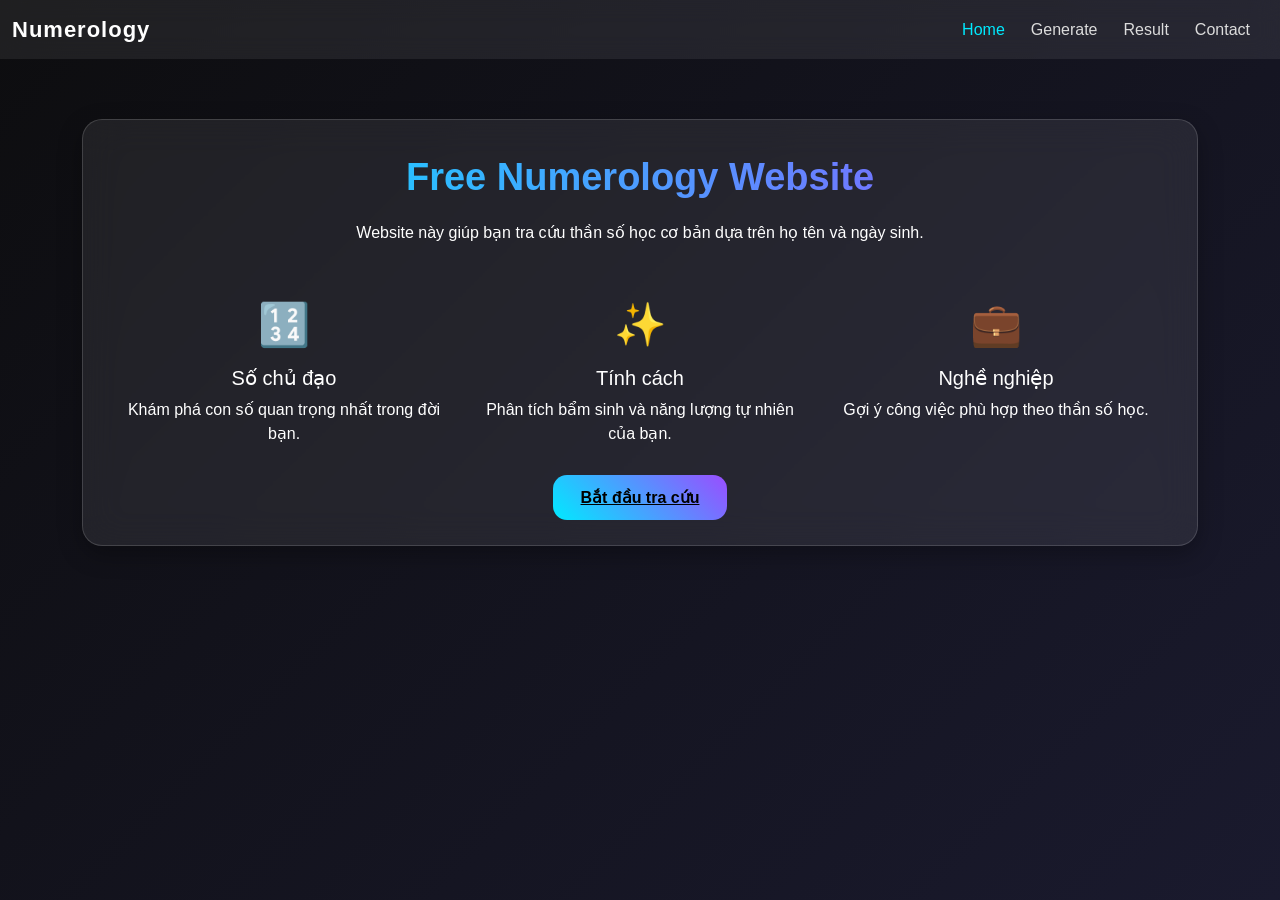
<file: index.html>
<!DOCTYPE html>
<html>
<head>
<title>Numerology Home</title>

<link href="https://cdn.jsdelivr.net/npm/bootstrap@5.3.8/dist/css/bootstrap.min.css" rel="stylesheet">

<style>
    body {
        background: linear-gradient(135deg, #0d0d0f, #1a1a2e);
        color: #fff;
        min-height: 100vh;
        font-family: 'Poppins', sans-serif;
    }

    /* Navbar */
    .navbar {
        background: rgba(255, 255, 255, 0.08);
        backdrop-filter: blur(12px);
    }

    .navbar-brand {
        color: #fff;
        font-weight: 600;
        font-size: 22px;
        letter-spacing: 1px;
    }

    .nav-link {
        color: #dcdcdc !important;
        margin-right: 10px;
    }

    .nav-link.active,
    .nav-link:hover {
        color: #00eaff !important;
    }

    /* Main Box */
    .content-box {
        background: rgba(255, 255, 255, 0.08);
        border: 1px solid rgba(255,255,255,0.15);
        backdrop-filter: blur(18px);
        padding: 35px;
        border-radius: 20px;
        margin-top: 60px;
        box-shadow: 0 8px 25px rgba(0,0,0,0.3);
        animation: fadeIn 0.8s ease;
    }

    /* Animation */
    @keyframes fadeIn {
        from { opacity: 0; transform: translateY(10px); }
        to { opacity: 1; transform: translateY(0); }
    }

    /* Title */
    h1 {
        background: linear-gradient(90deg, #00eaff, #9a4dff);
        -webkit-background-clip: text;
        -webkit-text-fill-color: transparent;
        font-weight: 700;
        font-size: 38px;
        margin-bottom: 20px;
    }

    .feature-icon {
        font-size: 42px;
        margin-bottom: 10px;
    }

    /* Button */
    .btn-custom {
        background: linear-gradient(45deg, #00eaff, #9a4dff);
        border: none;
        padding: 14px 28px;
        font-weight: 600;
        border-radius: 14px;
        color: #000;
        transition: 0.2s;
    }

    .btn-custom:hover {
        opacity: 0.85;
        transform: scale(1.02);
    }
</style>
</head>

<body>

<!-- NAVBAR -->
<nav class="navbar navbar-expand-lg">
<div class="container-fluid">

    <a class="navbar-brand" href="index.html">Numerology</a>

    <ul class="navbar-nav ms-auto">
        <li class="nav-item"><a class="nav-link active" href="index.html">Home</a></li>
        <li class="nav-item"><a class="nav-link" href="generate.html">Generate</a></li>
        <li class="nav-item"><a class="nav-link" href="result.html">Result</a></li>
        <li class="nav-item"><a class="nav-link" href="contact.html">Contact</a></li>
    </ul>

</div>
</nav>

<!-- MAIN CONTENT -->
<div class="container">
    <div class="content-box text-center">

        <h1>Free Numerology Website</h1>
        <p class="mt-2">
            Website này giúp bạn tra cứu thần số học cơ bản dựa trên họ tên và ngày sinh.
        </p>

        <div class="row text-center mt-5">

            <div class="col-md-4">
                <div class="feature-icon">🔢</div>
                <h5>Số chủ đạo</h5>
                <p>Khám phá con số quan trọng nhất trong đời bạn.</p>
            </div>

            <div class="col-md-4">
                <div class="feature-icon">✨</div>
                <h5>Tính cách</h5>
                <p>Phân tích bẩm sinh và năng lượng tự nhiên của bạn.</p>
            </div>

            <div class="col-md-4">
                <div class="feature-icon">💼</div>
                <h5>Nghề nghiệp</h5>
                <p>Gợi ý công việc phù hợp theo thần số học.</p>
            </div>

        </div>

        <div class="mt-4">
            <a href="generate.html" class="btn-custom">Bắt đầu tra cứu</a>
        </div>

    </div>
</div>

<script src="https://cdn.jsdelivr.net/npm/bootstrap@5.3.8/dist/js/bootstrap.bundle.min.js"></script>

</body>
</html>
</file>
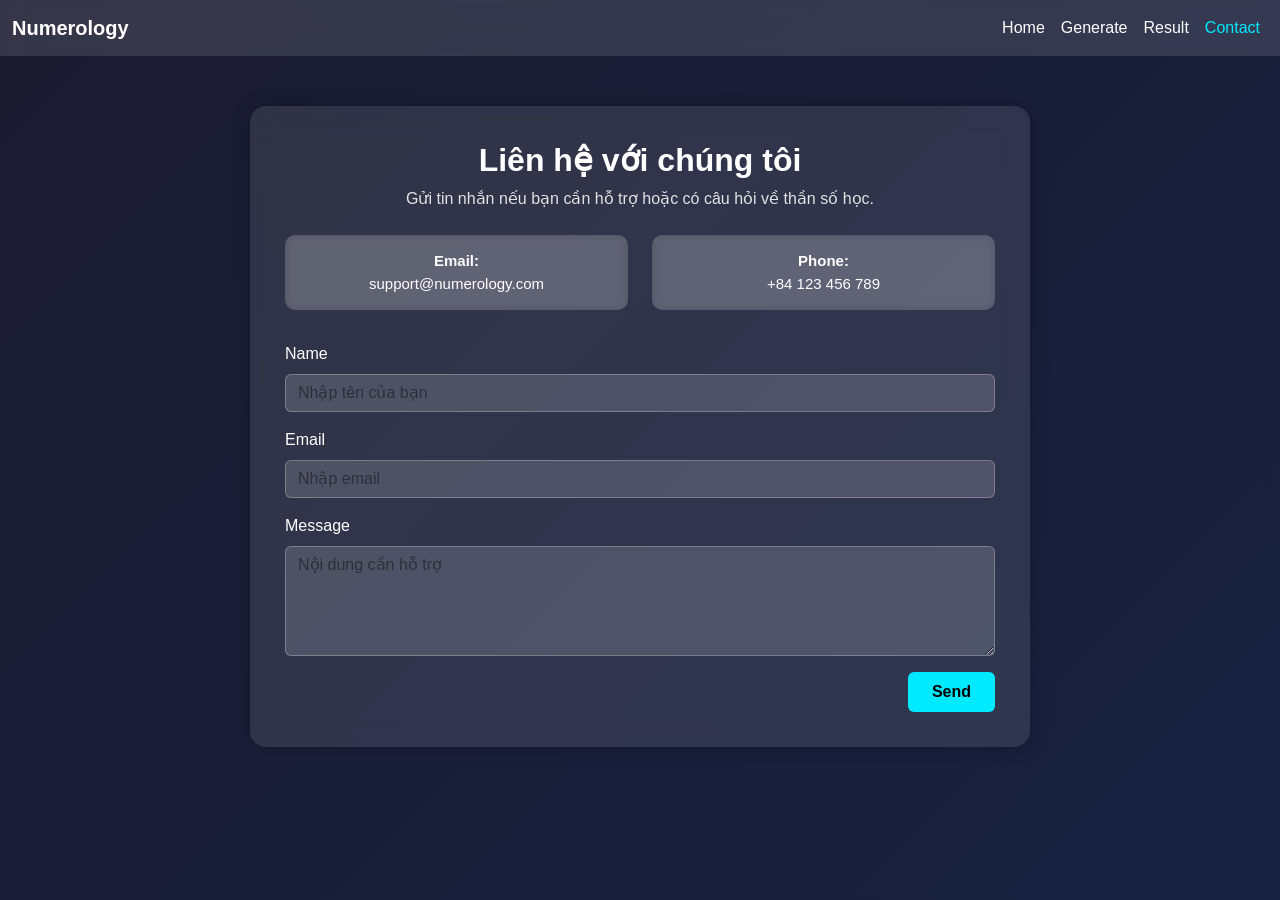
<file: contact.html>
<!DOCTYPE html>
<html>
<head>

<title>Contact</title>

<link href="https://cdn.jsdelivr.net/npm/bootstrap@5.3.8/dist/css/bootstrap.min.css" rel="stylesheet">

<style>
    body {
        background: linear-gradient(135deg, #1b1b2f, #162447, #0f3460);
        background-size: 300% 300%;
        animation: gradientMove 12s ease infinite;
        font-family: "Poppins", Arial, sans-serif;
        color: #fff;
        margin: 0;
        padding: 0;
    }

    @keyframes gradientMove {
        0% { background-position: 0% 50%; }
        50% { background-position: 100% 50%; }
        100% { background-position: 0% 50%; }
    }

    .content-box {
        background: rgba(255, 255, 255, 0.10);
        padding: 35px;
        border-radius: 16px;
        margin-top: 50px;
        max-width: 780px;
        width: 100%;
        box-shadow: 0 0 18px rgba(0,0,0,0.25);
        backdrop-filter: blur(12px);
        animation: fadeIn 0.8s ease;
    }

    @keyframes fadeIn {
        from { opacity: 0; transform: translateY(10px); }
        to   { opacity: 1; transform: translateY(0); }
    }

    .info-box {
        background: rgba(255, 255, 255, 0.15);
        padding: 15px;
        border-radius: 10px;
        color: #fff;
        font-size: 15px;
        backdrop-filter: blur(5px);
    }

    .navbar {
        background: rgba(255, 255, 255, 0.12) !important;
        backdrop-filter: blur(10px);
    }

    .nav-link {
        color: #fff !important;
        font-weight: 500;
    }

    .nav-link.active, 
    .nav-link:hover {
        color: #00eaff !important;
    }

    input, textarea {
        background: rgba(255, 255, 255, 0.15) !important;
        border: 1px solid rgba(255,255,255,0.25) !important;
        color: #fff !important;
    }

    input::placeholder, textarea::placeholder {
        color: #ccc;
    }

    .btn-primary {
        background: #00eaff;
        border: none;
        color: #000;
        font-weight: 600;
    }

    .btn-primary:hover {
        opacity: 0.85;
    }

</style>

</head>

<body>

<nav class="navbar navbar-expand-lg navbar-light">
<div class="container-fluid">
    <a class="navbar-brand text-white fw-bold" href="index.html">Numerology</a>

    <ul class="navbar-nav ms-auto">
        <li class="nav-item"><a class="nav-link" href="index.html">Home</a></li>
        <li class="nav-item"><a class="nav-link" href="generate.html">Generate</a></li>
        <li class="nav-item"><a class="nav-link" href="result.html">Result</a></li>
        <li class="nav-item"><a class="nav-link active" href="contact.html">Contact</a></li>
    </ul>
</div>
</nav>

<div class="container d-flex justify-content-center">
    <div class="content-box">

        <div class="text-center mb-4">
            <h2 class="fw-bold">Liên hệ với chúng tôi</h2>
            <p style="color:#e3e3e3">Gửi tin nhắn nếu bạn cần hỗ trợ hoặc có câu hỏi về thần số học.</p>
        </div>

        <div class="row mb-4 text-center">
            <div class="col-md-6 mb-2">
                <div class="info-box">
                    <strong>Email:</strong><br>
                    support@numerology.com
                </div>
            </div>

            <div class="col-md-6 mb-2">
                <div class="info-box">
                    <strong>Phone:</strong><br>
                    +84 123 456 789
                </div>
            </div>
        </div>

        <!-- FORM -->
        <form action="https://formspree.io/f/mojkkawv" method="POST">

            <div class="mb-3">
                <label class="form-label text-white">Name</label>
                <input type="text" name="name" class="form-control" placeholder="Nhập tên của bạn" required>
            </div>

            <div class="mb-3">
                <label class="form-label text-white">Email</label>
                <input type="email" name="email" class="form-control" placeholder="Nhập email" required>
            </div>

            <div class="mb-3">
                <label class="form-label text-white">Message</label>
                <textarea name="message" class="form-control" rows="4" placeholder="Nội dung cần hỗ trợ" required></textarea>
            </div>

            <div class="text-end">
                <button class="btn btn-primary px-4 py-2">Send</button>
            </div>

        </form>

    </div>
</div>

<script src="https://cdn.jsdelivr.net/npm/bootstrap@5.3.8/dist/js/bootstrap.bundle.min.js"></script>

</body>
</html>
</file>
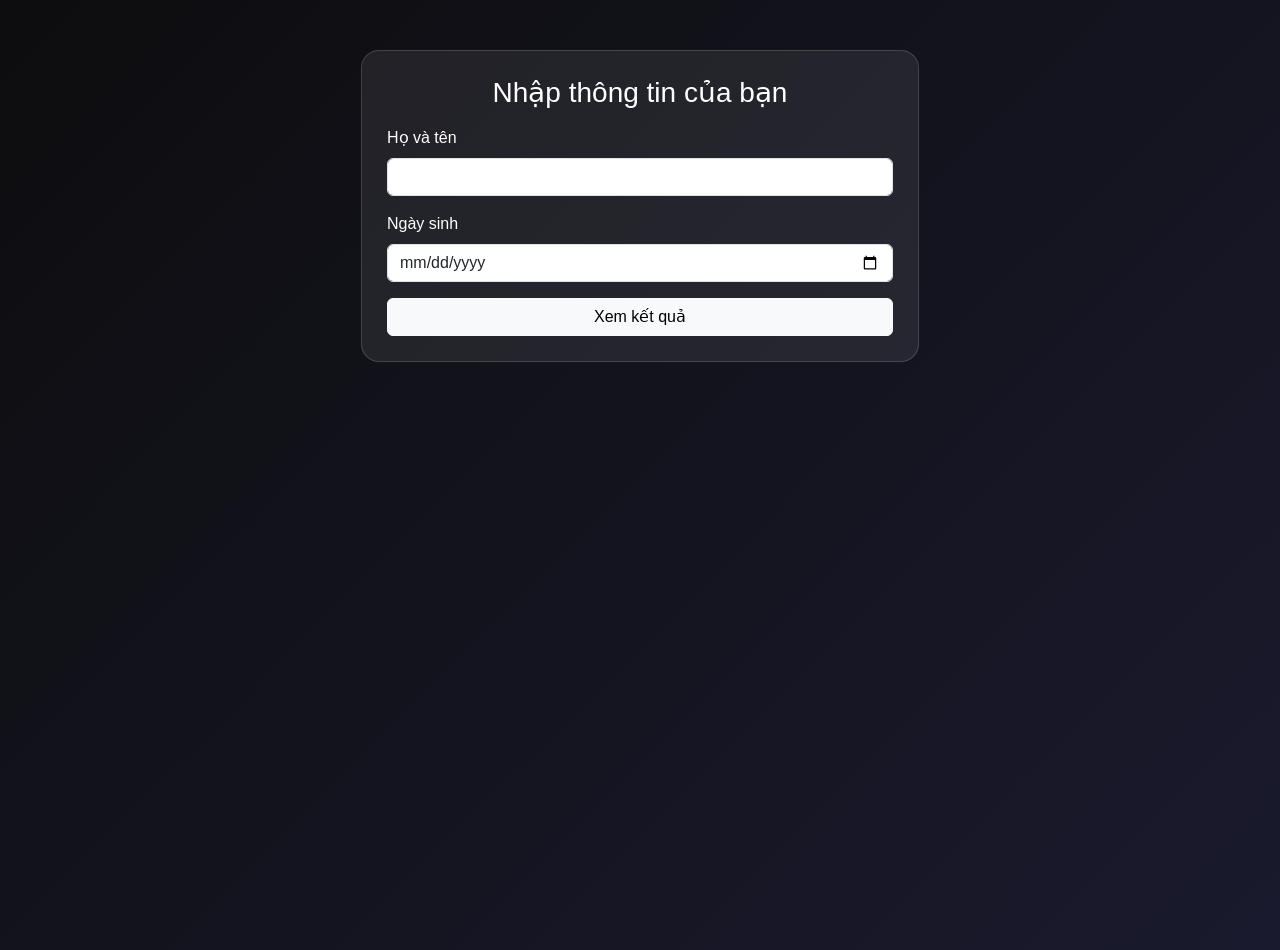
<file: generate.html>
<!DOCTYPE html>
<html>
<head>
<title>Numerology Generate</title>

<link href="https://cdn.jsdelivr.net/npm/bootstrap@5.3.8/dist/css/bootstrap.min.css" rel="stylesheet">

<style>
    body {
        background: linear-gradient(135deg, #0d0d0f, #1a1a2e);
        color: #fff;
        min-height: 100vh;
        font-family: 'Poppins', sans-serif;
    }
    .glass-card {
        background: rgba(255,255,255,0.08);
        border: 1px solid rgba(255,255,255,0.15);
        padding: 25px;
        border-radius: 18px;
        margin-top: 50px;
    }
</style>
</head>

<body>

<div class="container">
    <div class="glass-card mx-auto col-md-6">
        <h3 class="text-center mb-3">Nhập thông tin của bạn</h3>

        <form id="numerologyForm">
            <div class="mb-3">
                <label class="form-label">Họ và tên</label>
                <input type="text" id="name" class="form-control" />
            </div>

            <div class="mb-3">
                <label class="form-label">Ngày sinh</label>
                <input type="date" id="birthdate" class="form-control" />
            </div>

            <button class="btn btn-light w-100">Xem kết quả</button>
        </form>
    </div>
</div>

<script src="script.js"></script>
</body>
</html>
</file>
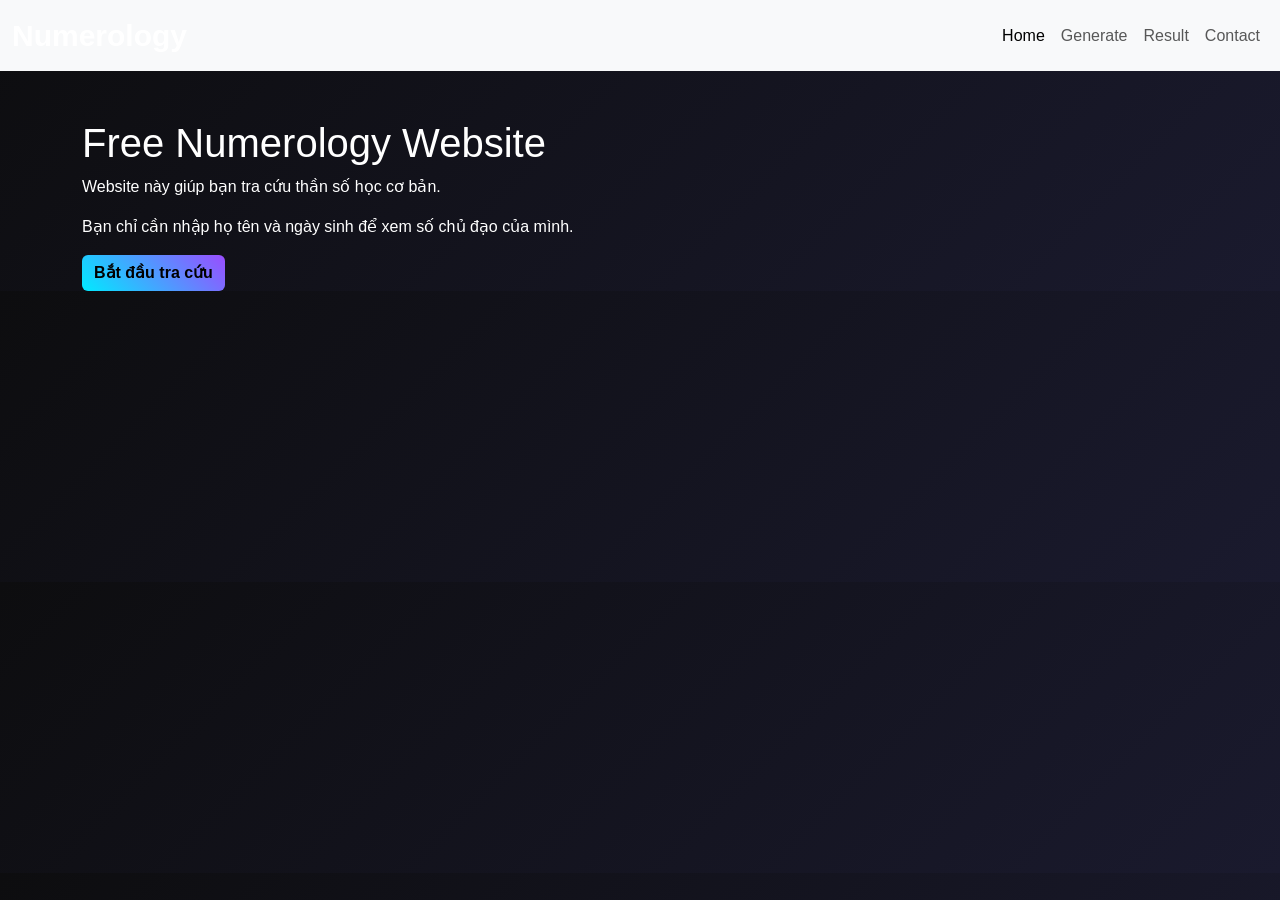
<file: home.html>
<!DOCTYPE html>
<html>
<head>

<title>Numerology Home</title>

<link href="https://cdn.jsdelivr.net/npm/bootstrap@5.3.8/dist/css/bootstrap.min.css" rel="stylesheet">
<link rel="stylesheet" href="style.css">

</head>

<body>

<nav class="navbar navbar-expand-lg bg-light">
<div class="container-fluid">

<a class="navbar-brand brand-title" href="home.html">Numerology</a>

<ul class="navbar-nav">

<li class="nav-item">
<a class="nav-link active" href="home.html">Home</a>
</li>

<li class="nav-item">
<a class="nav-link" href="generate.html">Generate</a>
</li>

<li class="nav-item">
<a class="nav-link" href="result.html">Result</a>
</li>

<li class="nav-item">
<a class="nav-link" href="contact.html">Contact</a>
</li>

</ul>

</div>
</nav>

<div class="container mt-5">

<h1>Free Numerology Website</h1>

<p>
Website này giúp bạn tra cứu thần số học cơ bản.
</p>

<p>
Bạn chỉ cần nhập họ tên và ngày sinh để xem số chủ đạo của mình.
</p>

<a href="generate.html" class="btn btn-primary">Bắt đầu tra cứu</a>

</div>

<script src="https://cdn.jsdelivr.net/npm/bootstrap@5.3.8/dist/js/bootstrap.bundle.min.js"></script>

</body>
</html>
</file>
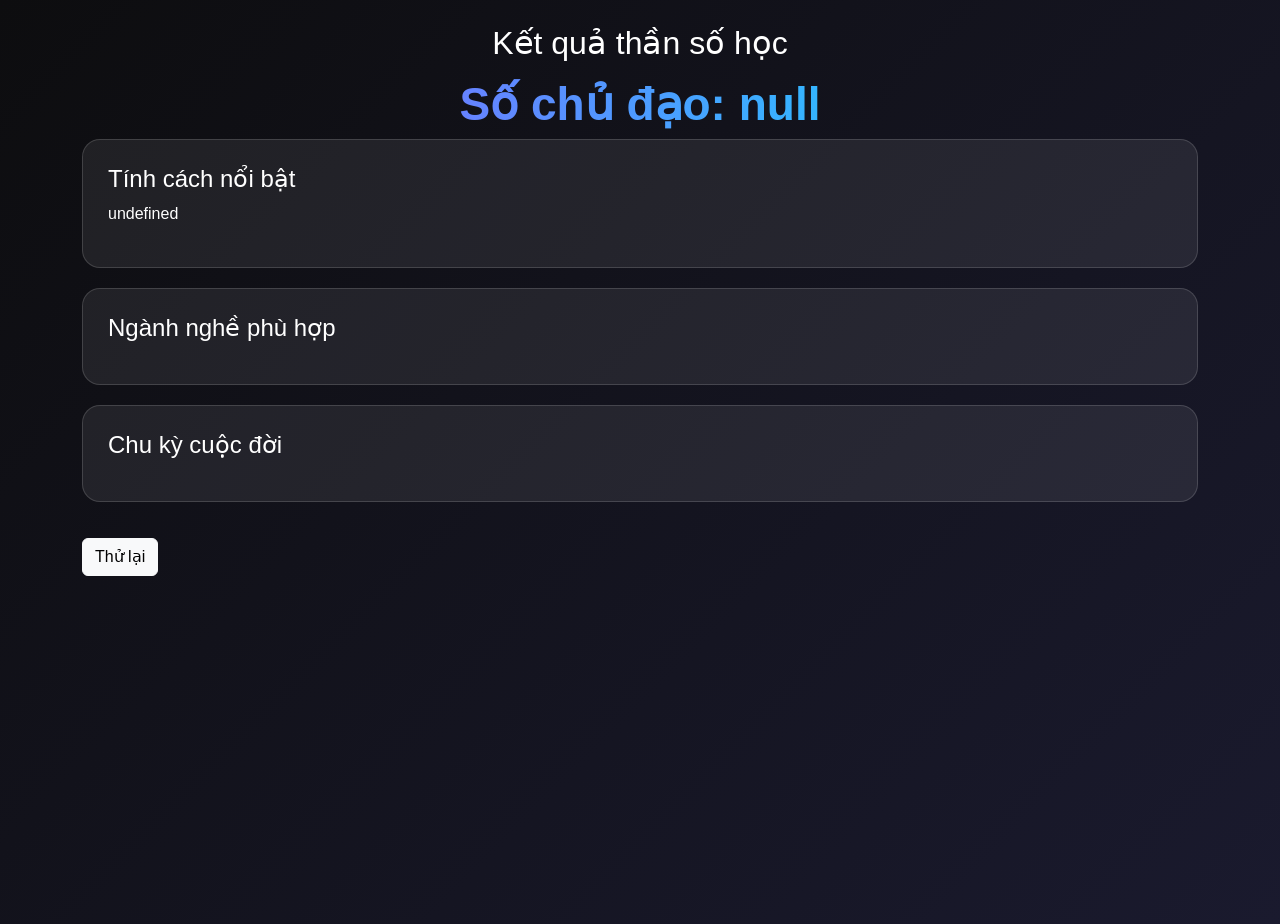
<file: result.html>
<!DOCTYPE html>
<html>
<head>
<title>Numerology Result</title>

<link href="https://cdn.jsdelivr.net/npm/bootstrap@5.3.8/dist/css/bootstrap.min.css" rel="stylesheet">

<style>
    body {
        background: linear-gradient(135deg, #0d0d0f, #1a1a2e);
        color: #fff;
        min-height: 100vh;
        font-family: 'Poppins', sans-serif;
    }
    .glass-card {
        background: rgba(255,255,255,0.08);
        border: 1px solid rgba(255,255,255,0.15);
        padding: 25px;
        border-radius: 18px;
        margin-bottom: 20px;
    }
    #resultNumber {
        text-align: center;
        font-size: 46px;
        font-weight: 700;
        background: linear-gradient(90deg,#9a4dff,#00eaff);
        -webkit-background-clip: text;
        -webkit-text-fill-color: transparent;
    }
</style>
</head>

<body>

<div class="container mt-4">

    <h2 class="text-center">Kết quả thần số học</h2>
    <div id="resultNumber"></div>

    <div class="glass-card">
        <h4>Tính cách nổi bật</h4>
        <p id="personality"></p>
    </div>

    <div class="glass-card">
        <h4>Ngành nghề phù hợp</h4>
        <ul id="career"></ul>
    </div>

    <div class="glass-card">
        <h4>Chu kỳ cuộc đời</h4>
        <p id="cycle"></p>
    </div>

    <a href="generate.html" class="btn btn-light mt-3">Thử lại</a>
</div>

<script src="script.js"></script>
</body>
</html>
</file>
<file: style.css>
body {
    background: linear-gradient(135deg, #0d0d0f, #1a1a2e);
    color: #fff;
    font-family: 'Poppins', sans-serif;
}

.navbar {
    background: rgba(255, 255, 255, 0.08);
    backdrop-filter: blur(12px);
}

.brand-title {
    font-size: 30px;
    font-weight: bold;
    color: #fff;
}

.card {
    background: rgba(255, 255, 255, 0.08);
    border: 1px solid rgba(255, 255, 255, 0.18);
    backdrop-filter: blur(10px);
    color: #fff;
}

.btn-primary {
    background: linear-gradient(45deg, #00eaff, #9a4dff);
    border: none;
    color: #000;
    font-weight: 600;
}

.btn-success {
    background: linear-gradient(45deg, #21ffa8, #00eaff);
    border: none;
    color: #000;
    font-weight: 600;
}
</file>
